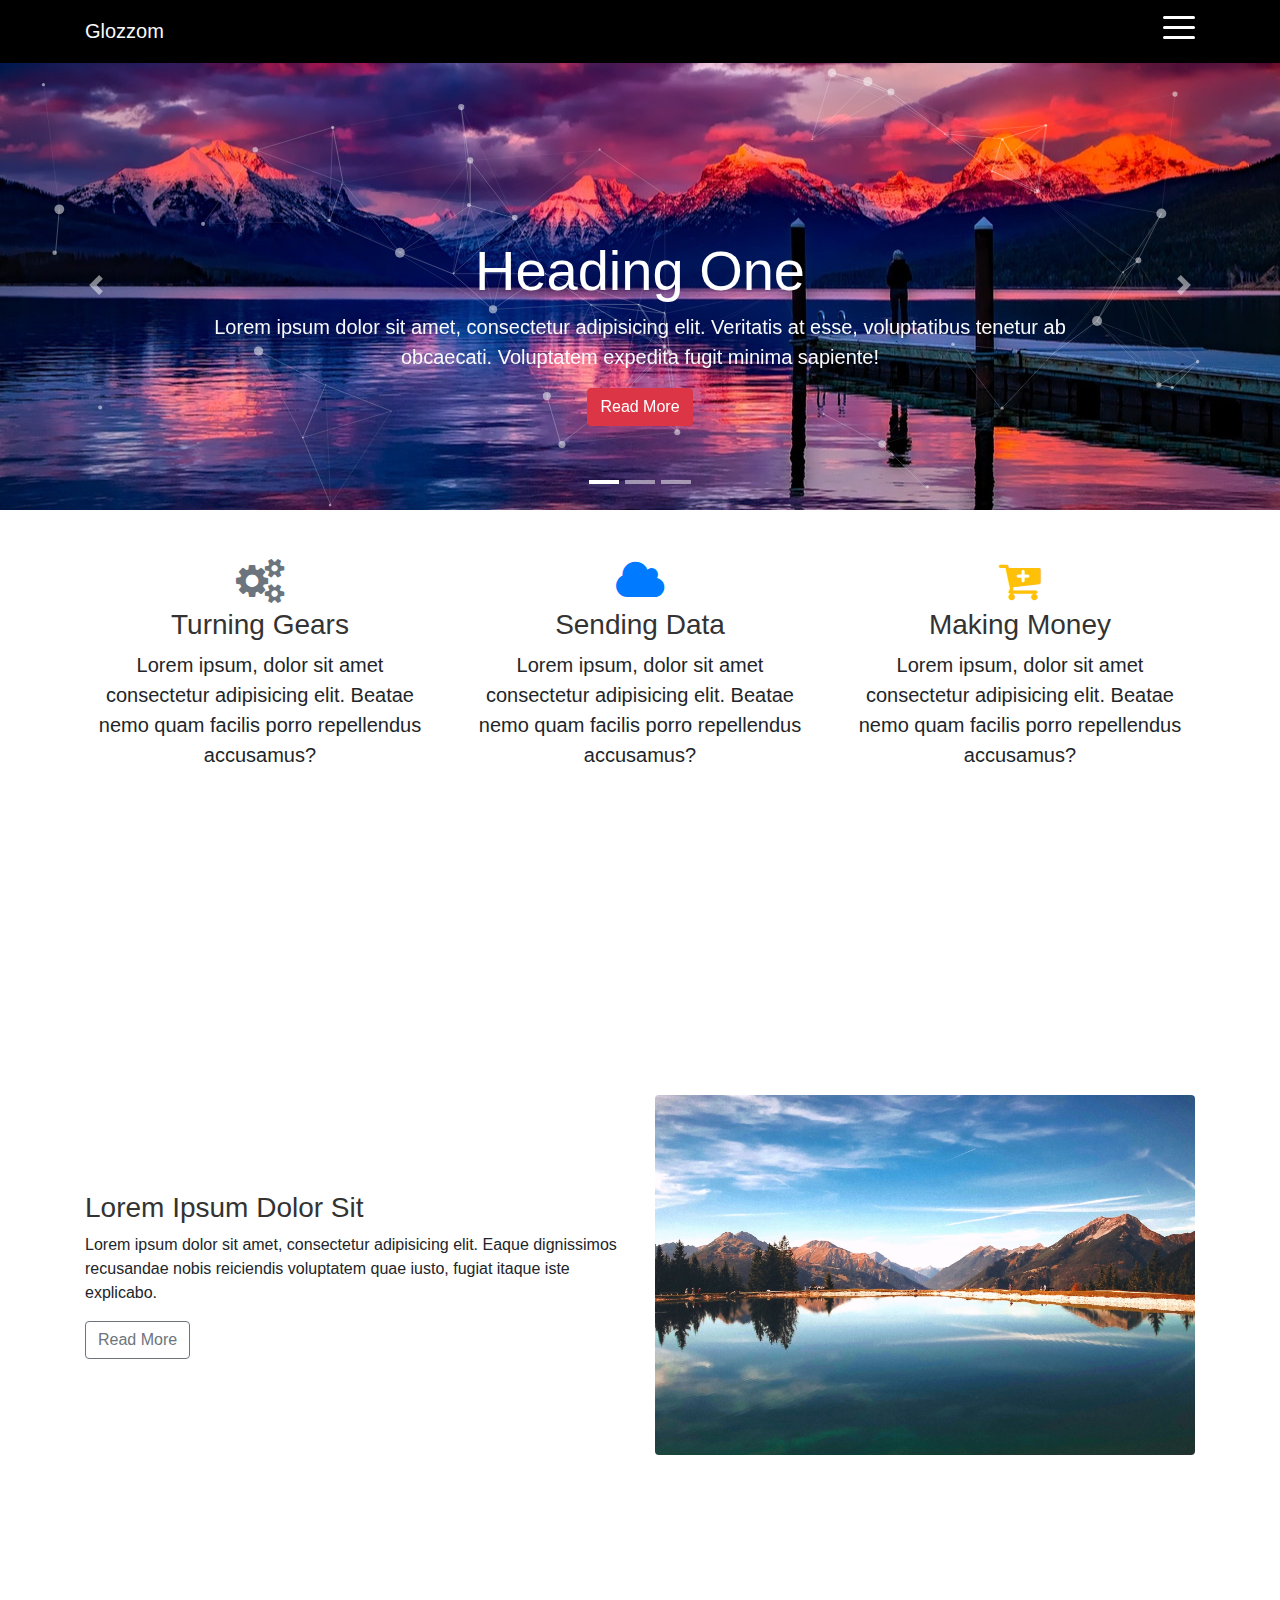
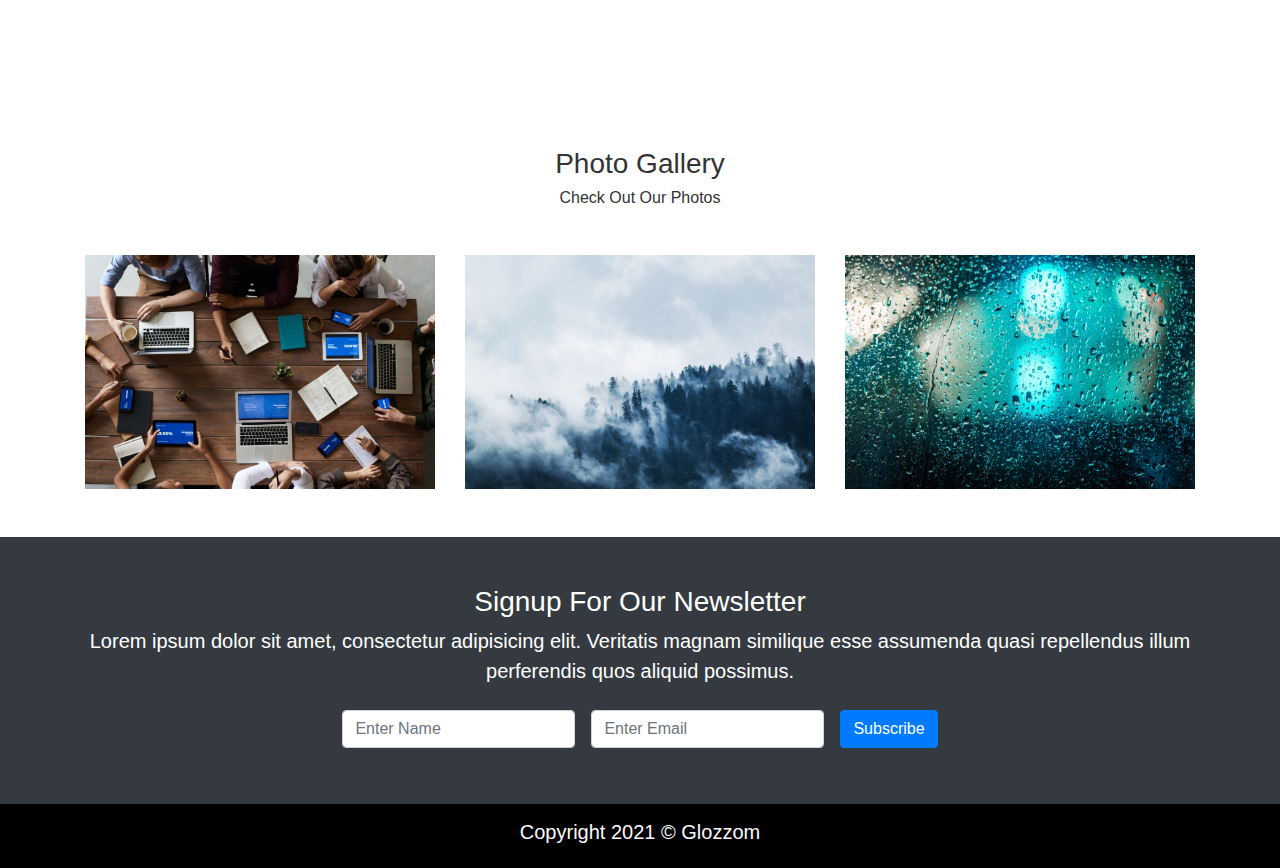
<file: index.html>
<!DOCTYPE html>
<html lang="en">
<head>
    <meta charset="UTF-8">
    <meta http-equiv="X-UA-Compatible" content="IE=edge">
    <meta name="viewport" content="width=device-width, initial-scale=1.0">
    <title>Glozzom</title>
    <link rel="stylesheet" href="assets/css/uikit.min.css">
    <link rel="stylesheet" href="assets/css/font-awesome.min.css">
    <link rel="stylesheet" href="assets/css/bootstrap.css">
    <link rel="stylesheet" href="assets/css/style.css">
    <link rel="stylesheet" href="assets/css/owl.carousel.min.css">
    <link rel="stylesheet" href="assets/css/owl.theme.default.min.css">
    <link rel="stylesheet" href="assets/css/animate.css">
    <link rel="stylesheet" href="assets/css/bsnav.min.css">
    <link rel="stylesheet" href="assets/css/aos.css">
    <link rel="stylesheet" href="assets/css/lightbox.css">

</head>
<body>

     

    <div class="navbar-header py-3 bsnav-sticky bsnav-sticky-slide">
           <div class="container">
               <div class="row">
                   <div class="col">
                     <a href="#" class="navbar-brand text-light">Glozzom</a>
                   </div>
                   <div class="col text-right">
                         <button class="navbar-toggler navbuttons"><span class="navbar-toggler-icon"></span></button>
                   </div>
               </div>
           </div>

    </div> 



    <div class="navbar-overlay fixed-top bsnav-scrollspy" id="myNav">
        <div class="navbars navbar-dark " id="myNav2">
           <div class="container-fluid">
            <strong class="mb-auto text-light menu-item mt-3">Menu
                <span class="close-nav">&times;</span>
            </strong>
           </div>
           
            <ul class="navbar-nav mr-auto">
                <li class="nav-item mb-4 "><a class="nav-link text-uppercase active" href="index.html">Home</a></li>
                <li class="nav-item mb-4 "><a class="nav-link text-uppercase" href="about.html">About Us</a ></li>
                <li class="nav-item mb-4 "><a class="nav-link text-uppercase" href="">Services</a></li>
                <li class="nav-item mb-4 "><a class="nav-link text-uppercase" href="">Blog</a></li>
                <li class="nav-item mb-4 "><a class="nav-link text-uppercase" href="">contact</a></li>
            </ul>
    
        </div>
    
    </div>


    <section id="home">

       <div class="home-inner">
        <div class="carousel slide" data-ride="carousel" id="myHome">
            <div class="carousel-inner">
                <ol class="carousel-indicators">
                    <li class="active" data-slide-to="0" data-target="#myHome"></li>
                    <li class="" data-slide-to="1" data-target="#myHome"></li>
                    <li class="" data-slide-to="2" data-target="#myHome"></li>
                </ol>
                <div class="carousel-item active carousel-img2" id="banner">
                   <div class="container">
                    <div class="carousel-caption mb-3 pb-3 pb-sm-5 mb-sm-55 text-light">
                        <h2 class="display-4 text-white">Heading One</h2>
                        <p class="lead">Lorem ipsum dolor sit amet, consectetur adipisicing elit. Veritatis at esse, voluptatibus tenetur ab obcaecati. Voluptatem expedita fugit minima sapiente!</p>
                        <button class="btn btn-danger">Read More</button>
                      </div>
                   </div>
                </div>
                <div class="carousel-item carousel-img1">
                    <div class="container">
                        <div class="carousel-caption mb-3 pb-3 pb-sm-5 mb-sm-5 text-dark text-left">
                            <h2 class="display-4">Heading Two</h2>
                            <p class="lead">Lorem ipsum dolor sit amet, consectetur adipisicing elit. Veritatis at esse, voluptatibus tenetur ab obcaecati. Voluptatem expedita fugit minima sapiente!</p>
                            <button class="btn btn-success">Read More</button>
                          </div>
                       </div>
                </div>
                <div class="carousel-item carousel-img3">
                    <div class="container">
                        <div class="carousel-caption mb-3 pb-3 pb-sm-5 mb-sm-5 text-light text-right">
                            <h2 class="display-4 text-white">Heading Three</h2>
                            <p class="lead">Lorem ipsum dolor sit amet, consectetur adipisicing elit. Veritatis at esse, voluptatibus tenetur ab obcaecati. Voluptatem expedita fugit minima sapiente!</p>
                            <button class="btn btn-warning">Read More</button>
                          </div>
                       </div>
                </div>
                <a class="carousel-control-prev" href="#myHome" role="button" data-slide="prev">
                    <span class="carousel-control-prev-icon" aria-hidden="true"></span>
                    <span class="sr-only">Previous</span>
                  </a>
                  <a class="carousel-control-next" href="#myHome" role="button" data-slide="next">
                    <span class="carousel-control-next-icon" aria-hidden="true"></span>
                    <span class="sr-only">Next</span>
                  </a>
            </div>

        </div>
       </div>

    </section>

    <section id="icons" class="py-5" >

        <div class="container">
            <div class="row">
                <div class="col-12 col-md-4 text-center">
                    <div>
                        <i class="fa fa-gears text-secondary"></i>
                    </div>
                    <h3 class="">Turning Gears</h3>
                    <p class="lead">Lorem ipsum, dolor sit amet consectetur adipisicing elit. Beatae nemo quam facilis porro repellendus accusamus?</p>
                </div>
                <div class="col-12 col-md-4 text-center">
                    <div>
                        <i class="fa fa-cloud text-primary"></i>
                    </div>
                    <h3>Sending Data</h3>
                    <p class="lead">Lorem ipsum, dolor sit amet consectetur adipisicing elit. Beatae nemo quam facilis porro repellendus accusamus?</p>
                </div>
                <div class="col-12 col-md-4 text-center ">
                    <div>
                        <i class="fa fa-cart-plus text-warning"></i>
                    </div>
                    <h3>Making Money</h3>
                    <p class="lead">Lorem ipsum, dolor sit amet consectetur adipisicing elit. Beatae nemo quam facilis porro repellendus accusamus?</p>
                </div>
                </div>
            </div>
        </div>

    </section>


    <section id="ready"  data-aos="zoom-in" >
        <div class="ready-overlay">
     <div class="ready-inner py-5">
        <div class="container">
  

            <div class="row">
                <div class="col text-center text-light" data-aos="flip-left" data-aos-delay="50">
                    <h3 class="text-white">Are You Ready To Get Started?</h3>
                    <p class="lead">Lorem ipsum dolor sit amet, consectetur adipisicing elit. Rem quaerat voluptatem laboriosam vero recusandae repellendus? Impedit iure est sit voluptatum blanditiis cum sequi laudantium quod dicta, a quaerat vel, obcaecati!</p>
                </div>
            </div>
          </div>
     </div>

        </div> 

    </section>

    <section id="home_4" class="py-5 overflow-hidden">

        <div class="container">
            <div class="row">
                <div class="col-12 col-lg-6 align-self-center">
                    <h3>Lorem Ipsum Dolor Sit</h3>
                    <p>Lorem ipsum dolor sit amet, consectetur adipisicing elit. Eaque dignissimos recusandae nobis reiciendis voluptatem quae iusto, fugiat itaque iste explicabo.</p>
                    <button class="btn btn-outline-secondary">Read More</button>
                </div>
                <div class="col-12 col-lg-6 mt-2 mt-lg-0">
                   <img class="img-fluid rounded" src="assets/image/pexels-tobi-620337.jpg" alt="">
                </div>
            </div>
        </div>

    </section>



    <section id="play" class="text-center" data-aos="fade-up">

        <div class="play-overlay">

            <div class="play-inner py-5" >

                <div class="container">
                    <div class="mb-2" uk-lightbox="animation: scale">
                        <a href="https://youtu.be/YDPQ-s3Lwnw" data-attrs="width: 1280; height: 720;"><i class="fa fa-play"></i></a>
                    </div>
                    <h3 class="text-light">Bootstrap 4 Application</h3>
                </div>

            </div>

        </div>

    </section>
    
      
    <section id="gallery" class="text-center py-5">

        <div class="container">
            <h3>Photo Gallery</h3>
            <h6>Check Out Our Photos</h6>

            <div class="row mt-5">
                <div class="col-12 col-lg-4 f1-img">
                    <a class="caption" href="assets/image/pexels-fauxels-3183150.jpg" data-lightbox="roadtrip">
                    <img src="assets/image/pexels-fauxels-3183150.jpg" alt="">
                     <div class="ClickShow d-lg-none">
                       <h4>Click To Show All Images</h4>
                     </div>
                    </a>
                </div>
                <div class="col-4 d-none d-lg-block">
                    <a href="assets/image/pexels-lumn-167699.jpg" data-lightbox="roadtrip">
                    <img src="assets/image/pexels-lumn-167699.jpg" alt=""></a>
                </div>
                <div class="col-4 d-none d-lg-block">
                    <a href="assets/image/pexels-pratik-gupta-2748716 (1).jpg" data-lightbox="roadtrip">
                    <img src="assets/image/pexels-pratik-gupta-2748716 (1).jpg" alt=""></a>
                </div>
            </div>
        </div>

    </section>
    
    <!--- Contact -->

        <section id="contact" class="py-5 bg-dark text-center">

           <div class="container">
            <h3 class="text-white">Signup For Our Newsletter</h3>
            <p class="lead text-white">Lorem ipsum dolor sit amet, consectetur adipisicing elit. Veritatis magnam similique esse assumenda quasi repellendus illum perferendis quos aliquid possimus.</p>
         <form action="" class="form-inline justify-content-center">
           
                <input type="text" placeholder="Enter Name" class="form-control m-2">
         
          
            <input type="email" placeholder="Enter Email" class="form-control m-2">
          
        
               <input type="submit" class="btn btn-primary m-2" value="Subscribe">
          
         </form>
           </div>

        </section>

        <section id="footer" class="py-3 text-center">

            <h5 class="font-weight-light text-light">Copyright 2021 © Glozzom</h5>





        </section>

       
        
  
    <script src="assets/js/jquery.min.js"></script>
    <script src="assets/js/bootstrap.min.js"></script>
    <script src="assets/js/popper.min.js"></script>
    <script src="assets/js/owl.carousel.min.js"></script>
    <script src="assets/js/bsnav.min.js"></script>
    <script src="assets/js/wow.min.js"></script>
    <script src="assets/js/aos.js"></script>
    <script src="assets/js/particles.js"></script>
    <script src="assets/js/app.js"></script>
    <script src="assets/js/lightbox.js"></script>
    <script src="assets/js/uikit.min.js"></script>
    <script src="assets/js/uikit-icons.min.js"></script>
    <script src="assets/js/main.js"></script>

</body>
</html>
</file>
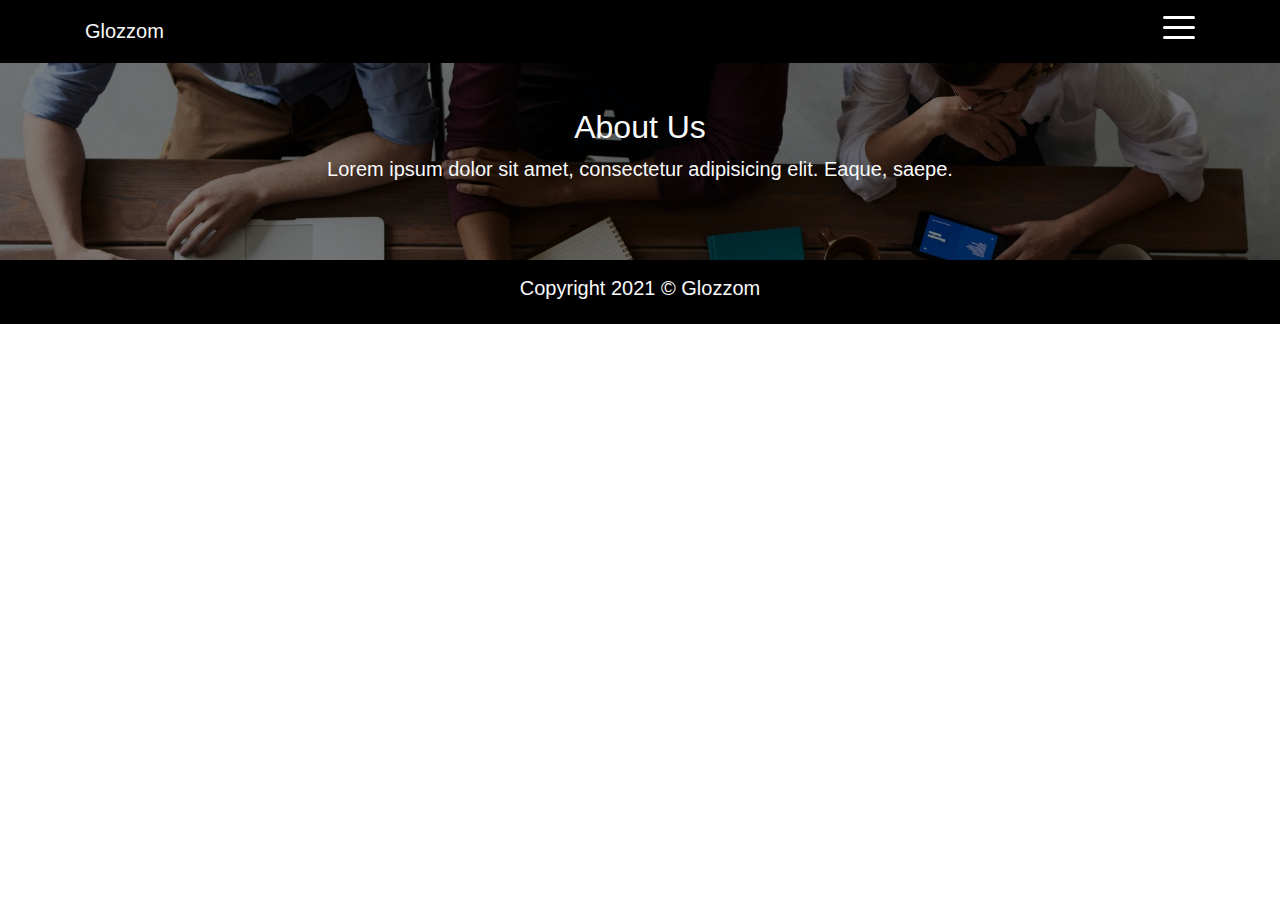
<file: about.html>
<!DOCTYPE html>
<html lang="en">
<head>
    <meta charset="UTF-8">
    <meta http-equiv="X-UA-Compatible" content="IE=edge">
    <meta name="viewport" content="width=device-width, initial-scale=1.0">
    <title>Glozzom</title>
    <link rel="stylesheet" href="assets/css/uikit.min.css">
    <link rel="stylesheet" href="assets/css/font-awesome.min.css">
    <link rel="stylesheet" href="assets/css/bootstrap.css">
    <link rel="stylesheet" href="assets/css/style.css">
    <link rel="stylesheet" href="assets/css/owl.carousel.min.css">
    <link rel="stylesheet" href="assets/css/owl.theme.default.min.css">
    <link rel="stylesheet" href="assets/css/animate.css">
    <link rel="stylesheet" href="assets/css/bsnav.min.css">
    <link rel="stylesheet" href="assets/css/aos.css">
    <link rel="stylesheet" href="assets/css/lightbox.css">

</head>
<body>

     

    <div class="navbar-header py-3 bsnav-sticky bsnav-sticky-slide">
           <div class="container">
               <div class="row">
                   <div class="col">
                     <a href="#" class="navbar-brand text-light">Glozzom</a>
                   </div>
                   <div class="col text-right">
                         <button class="navbar-toggler navbuttons"><span class="navbar-toggler-icon"></span></button>
                   </div>
               </div>
           </div>

    </div> 



    <div class="navbar-overlay fixed-top bsnav-scrollspy" id="myNav">
        <div class="navbars navbar-dark " id="myNav2">
           <div class="container-fluid">
            <strong class="mb-auto text-light menu-item mt-3">Menu
                <span class="close-nav">&times;</span>
            </strong>
           </div>
           
            <ul class="navbar-nav mr-auto">
                <li class="nav-item mb-4 "><a class="nav-link text-uppercase" href="index.html">Home</a></li>
                <li class="nav-item mb-4 "><a class="nav-link text-uppercase active" href="about.html">About Us</a ></li>
                <li class="nav-item mb-4 "><a class="nav-link text-uppercase" href="">Services</a></li>
                <li class="nav-item mb-4 "><a class="nav-link text-uppercase" href="">Blog</a></li>
                <li class="nav-item mb-4 "><a class="nav-link text-uppercase" href="">contact</a></li>
            </ul>
    
        </div>
    
    </div>


    <section id="about" class="text-center">

      <div class="about-home">
          <div class="about-overlay" >
              <div class="about-inner py-5">
                  <h2 class="text-light">About Us</h2>
                  <p class="lead text-light">Lorem ipsum dolor sit amet, consectetur adipisicing elit. Eaque, saepe.</p>
              </div>
          </div>
      </div>

       

    </section>


   

        <section id="footer" class="py-3 text-center">

            <h5 class="font-weight-light text-light">Copyright 2021 © Glozzom</h5>





        </section>

       
        
  
    <script src="assets/js/jquery.min.js"></script>
    <script src="assets/js/bootstrap.min.js"></script>
    <script src="assets/js/popper.min.js"></script>
    <script src="assets/js/owl.carousel.min.js"></script>
    <script src="assets/js/bsnav.min.js"></script>
    <script src="assets/js/wow.min.js"></script>
    <script src="assets/js/aos.js"></script>
    <script src="assets/js/particles.js"></script>
    <script src="assets/js/app.js"></script>
    <script src="assets/js/lightbox.js"></script>
    <script src="assets/js/uikit.min.js"></script>
    <script src="assets/js/uikit-icons.min.js"></script>
    <script src="assets/js/main.js"></script>

</body>
</html>
</file>
<file: assets/css/style.css>
.navbar-header {
  background-color: #000; }

.navbar-toggler .navbar-toggler-icon, .navbar-toggler .navbar-toggler-icon::after, .navbar-toggler .navbar-toggler-icon::before {
  background-color: white !important; }

.navbars {
  background-color: #000;
  width: 250px;
  height: 100%;
  bottom: 0; }

.navbar-nav {
  position: absolute;
  top: 80px;
  left: 0px; }

.menu-item {
  border-bottom: 2px solid white;
  display: block;
  width: 230px;
  font-size: 25px; }

.nav-link {
  padding: 5px 15px !important; }

.nav-item:hover {
  background-color: white;
  width: 250px;
  transition: 0.8s; }

.nav-link.active {
  background-color: white;
  width: 250px;
  transition: 0.8s;
  color: black !important; }

.navbar-overlay {
  position: fixed;
  left: 0;
  top: 0;
  background-color: rgba(17, 2, 2, 0.5);
  height: 100%;
  width: 100%;
  transform: translateX(-100%);
  transition: 0.8s; }

.navbar-overlay-js {
  transform: translateX(0%); }

.navbar-overlay-js2 {
  transform: translateX(0%) !important; }

.brand-none {
  display: none; }

.close-nav {
  margin-left: 100px;
  font-size: 30px;
  cursor: pointer; }

#home {
  padding-top: 60px; }
  #home .carousel-img1 {
    background-image: url("../image/pexels-lumn-167699.jpg");
    background-size: cover;
    height: 450px;
    background-size: cover;
    background-position: 0; }
  #home .carousel-img2 {
    background-image: url("../image/pexels-pixabay-206359.jpg");
    background-size: cover;
    height: 450px;
    background-position: 0; }
  #home .carousel-img3 {
    background-image: url("../image/pexels-tobi-620337.jpg");
    background-size: cover;
    height: 450px;
    background-position: 0; }
  #home .carousel-indicators li {
    height: 4px !important; }

#icons .fa {
  font-size: 45px;
  margin-bottom: 5px;
  transition: 0.4s; }

#ready {
  background-image: url("../image/pexels-andrea-piacquadio-3756681.jpg");
  background-position: center bottom;
  background-size: cover;
  background-attachment: fixed;
  background-repeat: no-repeat; }
  #ready .ready-overlay {
    background: rgba(17, 2, 2, 0.6); }

#play {
  background-image: url("../image/pexels-fauxels-3183150.jpg");
  background-position: center top;
  background-size: cover;
  background-attachment: fixed;
  background-repeat: no-repeat; }
  #play .play-overlay {
    background: rgba(17, 2, 2, 0.7); }
  #play i {
    font-size: 50px;
    color: red; }

#about {
  padding-top: 60px; }
  #about .about-home {
    background-image: url("../image/pexels-fauxels-3183150.jpg");
    background-position: center center;
    background-size: cover;
    background-attachment: fixed;
    background-repeat: no-repeat;
    min-height: 200px; }
  #about .about-overlay {
    background: rgba(0, 0, 0, 0.5);
    min-height: 200px; }

@media only screen and (max-width: 992px) {
  #home .carousel-caption h2 {
    font-size: 3.0rem; }
  #gallery .ClickShow {
    position: absolute;
    top: 50%;
    left: 50%;
    transform: translate(-50%, -50%); }
  #gallery .ClickShow h4 {
    color: darkgrey !important; } }

#footer {
  background-color: #000; }

@media only screen and (max-width: 576px) {
  #home .carousel-caption h2 {
    font-size: 3.0rem; } }
</file>
<file: assets/css/bsnav.min.css>
.navbar-brand{padding:0;margin:0}.navbar-toggler{border:none;width:32px;height:24px;padding:0;position:relative;border-radius:0;cursor:pointer}.navbar-toggler .navbar-toggler-icon{top:10px}.navbar-toggler .navbar-toggler-icon,.navbar-toggler .navbar-toggler-icon::after,.navbar-toggler .navbar-toggler-icon::before{background-color:#333;width:100%;height:3px;display:block;position:absolute;border-radius:100px;transition-property:transform;transition-duration:.2s;transition-timing-function:ease}.navbar-toggler .navbar-toggler-icon::after,.navbar-toggler .navbar-toggler-icon::before{content:"";display:block}.navbar-toggler .navbar-toggler-icon::before{top:-10px}.navbar-toggler .navbar-toggler-icon::after{bottom:-10px}.navbar-toggler.toggler-spin .navbar-toggler-icon{transition-duration:.22s;transition-timing-function:cubic-bezier(.55,.055,.675,.19)}.navbar-toggler.toggler-spin .navbar-toggler-icon::before{transition:top .1s .25s ease-in,opacity .1s ease-in}.navbar-toggler.toggler-spin .navbar-toggler-icon::after{transition:bottom .1s .25s ease-in,transform .22s cubic-bezier(.55,.055,.675,.19)}.navbar-toggler.toggler-spin.active .navbar-toggler-icon{transform:rotate(225deg);transition-delay:.12s;transition-timing-function:cubic-bezier(.215,.61,.355,1)}.navbar-toggler.toggler-spin.active .navbar-toggler-icon::before{top:0;opacity:0;transition:top .1s ease-out,opacity .1s .12s ease-out}.navbar-toggler.toggler-spin.active .navbar-toggler-icon::after{bottom:0;transform:rotate(-90deg);transition:bottom .1s ease-out,transform .22s .12s cubic-bezier(.215,.61,.355,1)}.navbar-toggler.toggler-elastic .navbar-toggler-icon{top:0;transition-duration:275ms;transition-timing-function:cubic-bezier(.68,-.55,.265,1.55)}.navbar-toggler.toggler-elastic .navbar-toggler-icon::before{top:10px;transition:opacity 125ms 275ms ease}.navbar-toggler.toggler-elastic .navbar-toggler-icon::after{top:20px;transition:transform 275ms cubic-bezier(.68,-.55,.265,1.55)}.navbar-toggler.toggler-elastic.active .navbar-toggler-icon{transform:translate3d(0,10px,0) rotate(135deg);transition-delay:75ms}.navbar-toggler.toggler-elastic.active .navbar-toggler-icon::before{transition-delay:0s;opacity:0}.navbar-toggler.toggler-elastic.active .navbar-toggler-icon::after{transform:translate3d(0,-20px,0) rotate(-270deg);transition-delay:75ms}.navbar-toggler.toggler-spring .navbar-toggler-icon{top:0;transition:background-color 0s .13s linear}.navbar-toggler.toggler-spring .navbar-toggler-icon::before{top:10px;transition:top .1s .2s cubic-bezier(.33333,.66667,.66667,1),transform .13s cubic-bezier(.55,.055,.675,.19)}.navbar-toggler.toggler-spring .navbar-toggler-icon::after{top:20px;transition:top .2s .2s cubic-bezier(.33333,.66667,.66667,1),transform .13s cubic-bezier(.55,.055,.675,.19)}.navbar-toggler.toggler-spring.active .navbar-toggler-icon{transition-delay:.22s;background-color:transparent!important}.navbar-toggler.toggler-spring.active .navbar-toggler-icon::before{top:0;transition:top .1s .15s cubic-bezier(.33333,0,.66667,.33333),transform .13s .22s cubic-bezier(.215,.61,.355,1);transform:translate3d(0,10px,0) rotate(45deg)}.navbar-toggler.toggler-spring.active .navbar-toggler-icon::after{top:0;transition:top .2s cubic-bezier(.33333,0,.66667,.33333),transform .13s .22s cubic-bezier(.215,.61,.355,1);transform:translate3d(0,10px,0) rotate(-45deg)}.bsnav-overlay .nav-item.dropdown>.navbar-nav:not(.in),.bsnav-overlay-light .dropdown.dropdown-horizontal>.navbar-nav:not(.in){transition:clip 0s}.navbar-toggler.active,.navbar-toggler.active.btn,.navbar-toggler.active.focus.btn,.navbar-toggler.btn:active,.navbar-toggler.btn:active:focus,.navbar-toggler.btn:active:hover,.navbar-toggler.btn:focus,.navbar-toggler.btn:hover,.navbar-toggler.btn:not(:disabled):not(.disabled).active,.navbar-toggler.btn:not(:disabled):not(.disabled):active,.navbar-toggler.focus.btn,.navbar-toggler:active,.navbar-toggler:active:focus,.navbar-toggler:focus,.navbar-toggler:hover,.navbar-togglerbutton.active,.navbar-togglerbutton.active.focus,.navbar-togglerbutton.focus,.navbar-togglerbutton:active,.navbar-togglerbutton:active:focus,.navbar-togglerbutton:active:hover,.navbar-togglerbutton:focus,.navbar-togglerbutton:hover,.navbar-togglerbutton:not(:disabled):not(.disabled).active,.navbar-togglerbutton:not(:disabled):not(.disabled):active{background:0 0!important;border:transparent!important}.bsnav-dark .nav-item.dropdown .navbar-nav .nav-link .caret,.bsnav-dark .nav-item.dropdown.dropdown-right .navbar-nav .nav-link .caret,.bsnav-overlay .nav-item.dropdown .navbar-nav .nav-link .caret,.bsnav-overlay .nav-item.dropdown.dropdown-right .navbar-nav .nav-link .caret{border-left-color:#fff;border-right-color:#fff}.bsnav{background:#fff;padding-top:0;padding-bottom:0;z-index:50}.bsnav-dark{background:#000}.bsnav-dark .navbar-nav .nav-item{color:#fff}.bsnav-dark .navbar-toggler .navbar-toggler-icon,.bsnav-dark .navbar-toggler .navbar-toggler-icon::after,.bsnav-dark .navbar-toggler .navbar-toggler-icon::before{background-color:#fff}.bsnav-dark .nav-item .caret{border-top-color:#fff}.bsnav-dark .nav-item.dropdown.dropdown-horizontal>.navbar-nav .nav-link .caret,.bsnav-dark .nav-item.dropdown.dropdown-horizontal>.navbar-nav .navbar-nav .nav-link .caret{border-top-color:#fff;top:2px;position:relative}.bsnav-dark .nav-item.dropdown>.navbar-nav,.bsnav-dark .nav-item.dropdown>.navbar-nav .navbar-nav{background:#000}.bsnav-transparent{background:0 0;left:0;right:0;position:absolute}.bsnav-transparent .nav-item.dropdown>.navbar-nav,.bsnav-transparent .nav-item.dropdown>.navbar-nav .navbar-nav{background:#fff;border-radius:4px;box-shadow:0 2px 14px rgba(0,0,0,.15)}.bsnav-transparent .nav-item.dropdown>.navbar-nav .navbar-nav{margin-left:3px}.bsnav-transparent .nav-item.dropdown.dropdown-right>.navbar-nav .navbar-nav{margin-left:0;margin-right:3px}.bsnav-transparent .nav-item.dropdown.dropdown-horizontal>.navbar-nav{left:15px;right:15px}.bsnav-transparent .nav-item.dropdown.dropdown-horizontal>.navbar-nav.in .navbar-nav{margin-left:0}.bsnav-light{background:0 0;left:0;right:0;position:absolute}.bsnav-light .navbar-nav .nav-item{color:#fff}.bsnav-light .navbar-toggler .navbar-toggler-icon,.bsnav-light .navbar-toggler .navbar-toggler-icon::after,.bsnav-light .navbar-toggler .navbar-toggler-icon::before{background-color:#fff}.bsnav-light .nav-item .caret{border-top-color:#fff}.bsnav-light .nav-item.dropdown>.navbar-nav{background:#fff;border-radius:4px;box-shadow:0 2px 14px rgba(0,0,0,.15)}.bsnav-light .nav-item.dropdown>.navbar-nav .navbar-nav{background:#fff;margin-left:3px;border-radius:4px;box-shadow:0 2px 14px rgba(0,0,0,.15)}.bsnav-light .nav-item.dropdown.dropdown-right>.navbar-nav .navbar-nav{margin-left:0;margin-right:3px}.bsnav-light .nav-item.dropdown .nav-item{color:#000}.bsnav-light .nav-item.dropdown.dropdown-horizontal>.navbar-nav{left:15px;right:15px}.bsnav-light .nav-item.dropdown.dropdown-horizontal>.navbar-nav.in .navbar-nav{margin-left:0}.bsnav-overlay{background:rgba(0,0,0,.4);border-bottom:solid 1px rgba(255,255,255,.3);left:0;right:0;position:absolute}.bsnav-overlay .navbar-nav .nav-item{color:#fff}.bsnav-overlay .navbar-toggler .navbar-toggler-icon,.bsnav-overlay .navbar-toggler .navbar-toggler-icon::after,.bsnav-overlay .navbar-toggler .navbar-toggler-icon::before{background-color:#fff}.bsnav-overlay .nav-item .caret{border-top-color:#fff}.bsnav-overlay .nav-item.dropdown.dropdown-horizontal>.navbar-nav .nav-link .caret,.bsnav-overlay .nav-item.dropdown.dropdown-horizontal>.navbar-nav .navbar-nav .nav-link .caret{border-top-color:#fff;top:2px;position:relative}.bsnav-overlay .nav-item.dropdown>.navbar-nav,.bsnav-overlay .nav-item.dropdown>.navbar-nav .navbar-nav{background:rgba(0,0,0,.4)}.bsnav-overlay-light,.bsnav-overlay-light .nav-item.dropdown>.navbar-nav,.bsnav-overlay-light .nav-item.dropdown>.navbar-nav .navbar-nav{background:rgba(255,255,255,.8)}.bsnav-overlay-light{border-bottom:solid 1px #fff;left:0;right:0;position:absolute}.bsnav-overlay-light .dropdown.dropdown-horizontal>.navbar-nav,.bsnav-overlay-light .dropdown.dropdown-horizontal>.navbar-nav .navbar-nav{box-shadow:0 1px 0 #fff inset}.navbar-nav .nav-item{color:#000}.navbar-nav .nav-item.active>.nav-link,.navbar-nav .nav-item:active:focus>.nav-link,.navbar-nav .nav-item:active>.nav-link,.navbar-nav .nav-item:focus>.nav-link,.navbar-nav .nav-item:hover>.nav-link{color:#64DD17}.navbar-nav .nav-item.nav-item-fill.active>.nav-link,.navbar-nav .nav-item.nav-item-fill>.nav-link:active:focus>.nav-link,.navbar-nav .nav-item.nav-item-fill>.nav-link:active>.nav-link,.navbar-nav .nav-item.nav-item-fill>.nav-link:focus>.nav-link,.navbar-nav .nav-item.nav-item-fill>.nav-link:hover>.nav-link{background:#64DD17;color:#fff}.navbar-nav .nav-item.nav-item-double-line.active>.nav-link,.navbar-nav .nav-item.nav-item-double-line>.nav-link:active,.navbar-nav .nav-item.nav-item-double-line>.nav-link:active:focus,.navbar-nav .nav-item.nav-item-double-line>.nav-link:focus,.navbar-nav .nav-item.nav-item-double-line>.nav-link:hover,.navbar-nav .nav-item.nav-item-line.active>.nav-link,.navbar-nav .nav-item.nav-item-line>.nav-link:active,.navbar-nav .nav-item.nav-item-line>.nav-link:active:focus,.navbar-nav .nav-item.nav-item-line>.nav-link:focus,.navbar-nav .nav-item.nav-item-line>.nav-link:hover{color:#64DD17}.navbar-nav .nav-item.nav-item-line>.nav-link::after{content:'';background:#64DD17;width:0;height:2px;left:50%;bottom:0;position:absolute;transition:.3s}.navbar-nav .nav-item.nav-item-line.active>.nav-link::after,.navbar-nav .nav-item.nav-item-line>.nav-link:active::after,.navbar-nav .nav-item.nav-item-line>.nav-link:active:focus::after,.navbar-nav .nav-item.nav-item-line>.nav-link:focus::after,.navbar-nav .nav-item.nav-item-line>.nav-link:hover::after{width:100%;left:0}.navbar-nav .nav-item.nav-item-double-line>.nav-link::after,.navbar-nav .nav-item.nav-item-double-line>.nav-link::before{content:'';background:#64DD17;width:0;height:2px;left:50%;position:absolute;transition:.3s}.navbar-nav .nav-item.nav-item-double-line>.nav-link::before{top:0}.navbar-nav .nav-item.nav-item-double-line>.nav-link::after{bottom:0}.navbar-nav .nav-item.nav-item-double-line.active>.nav-link::after,.navbar-nav .nav-item.nav-item-double-line.active>.nav-link::before,.navbar-nav .nav-item.nav-item-double-line>.nav-link:active::after,.navbar-nav .nav-item.nav-item-double-line>.nav-link:active::before,.navbar-nav .nav-item.nav-item-double-line>.nav-link:active:focus::after,.navbar-nav .nav-item.nav-item-double-line>.nav-link:active:focus::before,.navbar-nav .nav-item.nav-item-double-line>.nav-link:focus::after,.navbar-nav .nav-item.nav-item-double-line>.nav-link:focus::before,.navbar-nav .nav-item.nav-item-double-line>.nav-link:hover::after,.navbar-nav .nav-item.nav-item-double-line>.nav-link:hover::before{width:100%;left:0}.navbar-nav .nav-item.nav-item-outline{margin-left:5px}.navbar-nav .nav-item.nav-item-outline>.nav-link::after,.navbar-nav .nav-item.nav-item-outline>.nav-link::before{content:'';background:#64DD17;width:0;height:2px;position:absolute;transition:.3s}.navbar-nav .nav-item.nav-item-outline>.nav-link::before{left:0;top:0}.navbar-nav .nav-item.nav-item-outline>.nav-link::after{right:0;bottom:0}.navbar-nav .nav-item.nav-item-outline.active>.nav-link,.navbar-nav .nav-item.nav-item-outline>.nav-link:active,.navbar-nav .nav-item.nav-item-outline>.nav-link:active:focus,.navbar-nav .nav-item.nav-item-outline>.nav-link:focus,.navbar-nav .nav-item.nav-item-outline>.nav-link:hover{box-shadow:-2px 0 0 #64DD17 inset,2px 0 0 #64DD17 inset}.navbar-nav .nav-item.nav-item-outline.active>.nav-link::after,.navbar-nav .nav-item.nav-item-outline.active>.nav-link::before,.navbar-nav .nav-item.nav-item-outline>.nav-link:active::after,.navbar-nav .nav-item.nav-item-outline>.nav-link:active::before,.navbar-nav .nav-item.nav-item-outline>.nav-link:active:focus::after,.navbar-nav .nav-item.nav-item-outline>.nav-link:active:focus::before,.navbar-nav .nav-item.nav-item-outline>.nav-link:focus::after,.navbar-nav .nav-item.nav-item-outline>.nav-link:focus::before,.navbar-nav .nav-item.nav-item-outline>.nav-link:hover::after,.navbar-nav .nav-item.nav-item-outline>.nav-link:hover::before{width:100%}.navbar-expand-lg .navbar-nav .nav-link,.navbar-nav .nav-link{color:inherit;padding:20px 15px;display:block;position:relative;transition:.3s;cursor:pointer}.nav-item .caret{width:0;height:0;margin-left:5px;margin-top:-2.5px;border:none;border-left:solid 4px transparent;border-right:solid 4px transparent;border-top:solid 5px #444;vertical-align:middle;display:inline-block}.nav-item.active .caret,.nav-item:hover .caret{border-top-color:#64DD17}.nav-item.dropdown .navbar-nav .nav-link .caret{border:none;border-top:solid 4px transparent;border-bottom:solid 4px transparent;border-left:solid 5px #444}.nav-item.dropdown.dropdown-right .navbar-nav .nav-link .caret{border:none;border-top:solid 4px transparent;border-bottom:solid 4px transparent;border-right:solid 5px #444;margin-left:0;margin-right:5px}.nav-item.dropdown>.navbar-nav{background:#fff;width:200px;position:absolute;pointer-events:none;flex-direction:column;transition:.3s ease-out;transition-delay:.1s;clip:rect(0,100vw,0,0)}.nav-item.dropdown>.navbar-nav.in{pointer-events:initial;clip:rect(0,50vw,2000px,0);transition:1.5s ease-in}.nav-item.dropdown>.navbar-nav .navbar-nav{background:#fff;width:200px;flex-direction:column;top:0;left:100%;position:absolute;transition:1s;clip:rect(0,0,2000px,0)}.nav-item.dropdown>.navbar-nav .nav-item{font-size:.9rem;line-height:1.2;position:relative}.nav-item.dropdown>.navbar-nav .nav-item .nav-link{padding:10px}.nav-item.dropdown>.navbar-nav .nav-item:hover>.navbar-nav{clip:rect(0,100vw,2000px,0)}.nav-item.dropdown>.navbar-nav .nav-item strong.nav-link{font-weight:700}.nav-item.dropdown.dropdown-right>.navbar-nav .navbar-nav{left:auto;right:100%;transition:.8s;clip:rect(0,100vw,100vh,100vw)}.nav-item.dropdown.dropdown-right>.navbar-nav .nav-item:hover>.navbar-nav,.nav-item.dropdown.dropdown-right>.navbar-nav.in{clip:rect(0,100vw,100vh,-100vw)}.dropdown.dropdown-horizontal{position:initial}.dropdown.dropdown-horizontal>.navbar-nav,.dropdown.dropdown-horizontal>.navbar-nav .navbar-nav{width:auto;left:0;right:0;top:100%;transition:.6s;flex-direction:row;justify-content:flex-end;box-shadow:0 1px 0 rgba(0,0,0,.1) inset;clip:rect(0,100vw,0,0)}.dropdown.dropdown-horizontal>.navbar-nav .nav-item:hover>.navbar-nav,.dropdown.dropdown-horizontal>.navbar-nav .navbar-nav .nav-item:hover>.navbar-nav,.dropdown.dropdown-horizontal>.navbar-nav .navbar-nav.in,.dropdown.dropdown-horizontal>.navbar-nav.in{clip:rect(0,100vw,50vh,0)}.dropdown.dropdown-horizontal>.navbar-nav .nav-item,.dropdown.dropdown-horizontal>.navbar-nav .navbar-nav .nav-item{display:inline-block;position:initial}.dropdown.dropdown-horizontal>.navbar-nav .nav-item .nav-link,.dropdown.dropdown-horizontal>.navbar-nav .navbar-nav .nav-item .nav-link{padding:20px 10px}.dropdown.dropdown-horizontal>.navbar-nav .nav-item .nav-link .caret,.dropdown.dropdown-horizontal>.navbar-nav .navbar-nav .nav-item .nav-link .caret{border-left:solid 4px transparent;border-right:solid 4px transparent;border-top:solid 5px #444}.nav-item.dropdown.pop>.navbar-nav{display:none;clip:initial}.nav-item.dropdown.pop>.navbar-nav.in{display:block}.nav-item.dropdown.fade{opacity:1}.nav-item.dropdown.fade>.navbar-nav{opacity:0;visibility:hidden;display:block;transition:.3s}.nav-item.dropdown.fade>.navbar-nav.in{opacity:1;visibility:visible}.nav-item.dropdown.fadeup>.navbar-nav{margin-top:30px;opacity:0;visibility:hidden;display:block;transition:.3s}.nav-item.dropdown.fadeup>.navbar-nav.in{margin-top:0;opacity:1;visibility:visible}.nav-item.dropdown.zoom>.navbar-nav{opacity:0;visibility:hidden;display:block;transform:scale(1.1);transition:.3s}.nav-item.dropdown.zoom>.navbar-nav.in{opacity:1;visibility:visible;transform:scale(1)}.nav-item.dropdown.dropdown-right>.navbar-nav{right:0}.dropdown.megamenu{position:static}.dropdown.megamenu>.navbar-nav{width:100vw;padding:15px;left:0}.dropdown.megamenu>.navbar-nav .navbar-nav{width:auto;position:initial}.dropdown.megamenu>.navbar-nav .nav-item .nav-link{padding:7px 0}.dropdown.megamenu.fade>.navbar-nav,.dropdown.megamenu.fadeup>.navbar-nav,.dropdown.megamenu.pop>.navbar-nav,.dropdown.megamenu.zoom>.navbar-nav,.dropdown.megamenu>.navbar-nav.in{clip:rect(0,100vw,2000px,0)}.bsnav-brand-center .navbar-brand,.bsnav-brand-center-between .navbar-brand{margin-left:0;margin-right:0;left:50%;top:0;position:absolute;transform:translate3d(-50%,0,0)}.bsnav-brand-center-between:not(.bsnav-brand-center-between) .navbar-nav,.bsnav-brand-center:not(.bsnav-brand-center-between) .navbar-nav{flex:1 0 50%}.bsnav-brand-center .navbar-nav:first-child,.bsnav-brand-center-between .navbar-nav:first-child{padding-right:100px;justify-content:flex-end}.bsnav-brand-center .navbar-nav:last-child,.bsnav-brand-center-between .navbar-nav:last-child{padding-left:100px}.bsnav-brand-center-between.navbar-expand-xs .navbar-brand,.bsnav-brand-center.navbar-expand-xs .navbar-brand{position:relative}.bsnav-brand-top{padding-top:20px;flex-flow:column}.bsnav-brand-top>.container{flex-flow:column}.bsnav-brand-top .navbar-brand{margin-left:0;margin-right:0}.bsnav-brand-top.navbar-expand-xs{padding-top:15px;padding-bottom:15px;flex-flow:row wrap}.bsnav-brand-top.navbar-expand-xs .navbar-brand{position:relative;left:50%;transform:translate3d(-50%,0,0)}@media (max-width:575px){.bsnav-brand-center-between.navbar-expand-sm .navbar-brand,.bsnav-brand-center.navbar-expand-sm .navbar-brand{position:relative}.bsnav-brand-top.navbar-expand-sm{padding-top:15px;padding-bottom:15px;flex-flow:row wrap}.bsnav-brand-top.navbar-expand-sm .navbar-brand{position:relative;left:50%;transform:translate3d(-50%,0,0)}}@media (max-width:768px){.bsnav-brand-center-between.navbar-expand-md .navbar-brand,.bsnav-brand-center.navbar-expand-md .navbar-brand{position:relative}.bsnav-brand-top.navbar-expand-md{padding-top:15px;padding-bottom:15px;flex-flow:row wrap}.bsnav-brand-top.navbar-expand-md .navbar-brand{position:relative;left:50%;transform:translate3d(-50%,0,0)}}@media (max-width:768px) and (min-width:768px){.bsnav-brand-top.navbar-expand-md{padding-top:20px;padding-bottom:0;flex-flow:column}}@media (max-width:992px){.bsnav-brand-center-between.navbar-expand-lg .navbar-brand,.bsnav-brand-center.navbar-expand-lg .navbar-brand{position:relative}.bsnav-brand-top.navbar-expand-lg{padding-top:15px;padding-bottom:15px;flex-flow:row wrap}.bsnav-brand-top.navbar-expand-lg .navbar-brand{position:relative;left:50%;transform:translate3d(-50%,0,0)}}.bsnav-sidebar{height:100vh;padding:0;top:0;position:fixed;flex-direction:column;overflow:hidden}.bsnav-sidebar .navbar-brand{margin-left:0;margin-right:0}.bsnav-sidebar .navbar-brand.align-self-start{margin-left:15px}.bsnav-sidebar .navbar-brand.align-self-end{margin-right:15px}.bsnav-sidebar .navbar-nav{width:100%;padding:15px;flex-direction:column}.bsnav-sidebar .navbar-nav .nav-item .nav-link{max-width:100%;padding:5px 0;display:inline-block}.bsnav-sidebar .navbar-nav .nav-item .nav-link>.title{max-width:calc(100% - 20px);white-space:nowrap;overflow:hidden;text-overflow:ellipsis;display:inline-block}.bsnav-sidebar .navbar-nav .nav-item .navbar-nav{margin-left:-15px;margin-right:-15px;display:none;box-sizing:content-box}.bsnav-sidebar .navbar-nav .nav-item.active .navbar-nav{display:block}.bsnav-sidebar .navbar-nav .nav-item.menu-item-has-children>.nav-link{display:flex;flex-flow:row wrap;align-items:center;justify-content:space-between}.bsnav-sidebar .navbar-nav .nav-item.menu-item-has-children>.navbar-nav{padding-top:0;padding-bottom:30px}.bsnav-sidebar .navbar-nav.active{opacity:1;visibility:visible;transform:translate3d(0,0,0)}.bsnav-sidebar .navbar-collapse{width:250px}.bsnav-sidebar .justify-content-sm-end .navbar-nav{text-align:right}.bsnav-sidebar .justify-content-sm-center .navbar-nav{text-align:center}.bsnav-sidebar .in>.nav-link .caret{border-top-width:0;border-bottom:solid 4px #444}.bsnav-sidebar .collapse{overflow-y:auto}.bsnav-sidebar.bsnav-sidebar-condensed{transition:transform .4s .1s ease-in-out}.bsnav-sidebar.bsnav-sidebar-condensed .navbar-nav .nav-item .nav-link{display:flex;flex-flow:row wrap;align-items:center;justify-content:space-between}.bsnav-sidebar .icon-thumbnail{width:40px;height:40px;display:inline-block}.bsnav-sidebar .icon-thumbnail>i{font-size:25px;height:100%;display:flex;align-items:center;justify-content:center;top:-1px;position:relative}.bsnav-has-left-sidebar .bsnav-sidebar-left{left:0}.bsnav-has-left-sidebar .bsnav-body-wrapper{padding-left:250px}.bsnav-has-right-sidebar .bsnav-sidebar-right{right:0}.bsnav-has-right-sidebar .bsnav-body-wrapper{padding-right:250px}.bsnav-has-condensed-sidebar .bsnav-sidebar-left{left:-180px}.bsnav-has-condensed-sidebar .bsnav-sidebar-left:hover{transform:translate3d(180px,0,0)}.bsnav-has-condensed-sidebar .bsnav-sidebar-right{right:-180px}.bsnav-has-condensed-sidebar .bsnav-sidebar-right:hover{transform:translate3d(-180px,0,0)}.bsnav-has-condensed-sidebar.bsnav-has-left-sidebar .bsnav-body-wrapper{padding-left:70px}.bsnav-has-condensed-sidebar.bsnav-has-right-sidebar .bsnav-body-wrapper{padding-right:70px}@media (max-width:575px){.navbar-expand-sm.bsnav-sidebar{width:70px;justify-content:flex-start}.navbar-expand-sm.bsnav-sidebar .bsnav-body-wrapper.bsnav-sidebar-left{width:70px}.navbar-expand-sm.bsnav-sidebar .navbar-brand{width:calc(100% - 10px);background-size:contain;margin-left:5px;margin-right:5px}.navbar-expand-sm.bsnav-sidebar .navbar-toggler{flex:auto 0 0}.bsnav-has-left-sidebar .bsnav-sidebar-left{left:0}.bsnav-has-left-sidebar .bsnav-body-wrapper{padding-left:70px}.bsnav-has-right-sidebar .bsnav-sidebar-right{right:0}.bsnav-has-right-sidebar .bsnav-body-wrapper{padding-right:70px}}@media (max-width:768px){.navbar-expand-md.bsnav-sidebar{width:70px;justify-content:flex-start}.navbar-expand-md.bsnav-sidebar .bsnav-body-wrapper.bsnav-sidebar-left{width:70px}.navbar-expand-md.bsnav-sidebar .navbar-brand{width:calc(100% - 10px);background-size:contain;margin-left:5px;margin-right:5px}.navbar-expand-md.bsnav-sidebar .navbar-toggler{flex:auto 0 0}.bsnav-has-left-sidebar .bsnav-sidebar-left{left:0}.bsnav-has-left-sidebar .bsnav-body-wrapper{padding-left:70px}.bsnav-has-right-sidebar .bsnav-sidebar-right{right:0}.bsnav-has-right-sidebar .bsnav-body-wrapper{padding-right:70px}}@media (max-width:992px){.navbar-expand-lg.bsnav-sidebar{width:70px;justify-content:flex-start}.navbar-expand-lg.bsnav-sidebar .bsnav-body-wrapper.bsnav-sidebar-left{width:70px}.navbar-expand-lg.bsnav-sidebar .navbar-brand{width:calc(100% - 10px);background-size:contain;margin-left:5px;margin-right:5px}.navbar-expand-lg.bsnav-sidebar .navbar-toggler{flex:auto 0 0}.bsnav-has-left-sidebar .bsnav-sidebar-left{left:0}.bsnav-has-left-sidebar .bsnav-body-wrapper{padding-left:70px}.bsnav-has-right-sidebar .bsnav-sidebar-right{right:0}.bsnav-has-right-sidebar .bsnav-body-wrapper{padding-right:70px}}.bsnav-sticky{left:0;right:0;position:fixed;z-index:99}.bsnav-sticky.bsnav-sticky-slide{position:absolute}.bsnav-sticky.bsnav-sticky-slide.sticked{position:fixed;transform:translate3d(0,-100%,0)}.bsnav-sticky.bsnav-sticky-slide.sticked.in{transition:transform .4s .2s;transform:translate3d(0,0,0)}.bsnav-sticky.bsnav-sticky-fade{position:absolute}.bsnav-sticky.bsnav-sticky-fade.sticked{position:fixed;opacity:0;visibility:hidden}.bsnav-sticky.bsnav-sticky-fade.sticked.in{transition:opacity .3s .2s;opacity:1;visibility:visible}.bsnav-sticky[data-navbar-toggle]{position:absolute;top:0;right:0;left:0}.bsnav-mobile,.bsnav-mobile .bsnav-mobile-overlay,.bsnav-sticky.navbar-fade,.bsnav-sticky.navbar-slide{left:0;position:fixed;top:0;right:0}.bsnav-sticky.navbar-slide{transform:translateY(-100%)}.bsnav-sticky.navbar-slide.in{transform:translateY(0)}.bsnav-sticky.navbar-fade{visibility:hidden;opacity:0}.bsnav-sticky.navbar-fade.in{visibility:visible;opacity:1}.bsnav-mobile{bottom:0;z-index:49;pointer-events:none}.bsnav-mobile .bsnav-mobile-overlay{bottom:0;visibility:hidden;pointer-events:none}.bsnav-mobile .navbar{background:#fff;width:230px;padding:70px 0 15px;flex-flow:column;top:0;bottom:0;right:0;position:absolute;transition:.4s ease-in-out;transform:translate3d(300px,0,0);overflow:auto}.bsnav-mobile .navbar.bsnav-dark{background:#000}.bsnav-mobile .navbar-nav{width:100%;padding:15px;flex-direction:column}.bsnav-mobile .navbar-nav .nav-item .nav-link{max-width:100%;padding:5px 0;display:inline-block}.bsnav-mobile .navbar-nav .nav-item .nav-link>.title{max-width:calc(100% - 20px);white-space:nowrap;overflow:hidden;text-overflow:ellipsis;display:inline-block}.bsnav-mobile .navbar-nav .nav-item .navbar-nav{margin-left:-15px;margin-right:-15px;display:none;box-sizing:content-box}.bsnav-mobile .navbar-nav .nav-item.active .navbar-nav{display:block}.bsnav-mobile .navbar-nav .nav-item.menu-item-has-children>.nav-link{display:flex;flex-flow:row wrap;align-items:center;justify-content:space-between}.bsnav-mobile .navbar-nav .nav-item.menu-item-has-children>.navbar-nav{padding-top:0;padding-bottom:30px}.bsnav-mobile .navbar-nav.active{opacity:1;visibility:visible;transform:translate3d(0,0,0)}.bsnav-mobile.in{pointer-events:initial}.bsnav-mobile.in .navbar{transform:translate3d(0,0,0)}.bsnav-mobile.in .bsnav-mobile-overlay{visibility:visible;pointer-events:initial}.bsnav-mobile .nav-item.nav-item-fill>.nav-link{padding-left:10px;padding-right:10px}
/*# sourceMappingURL=bsnav.min.css.map */
</file>
